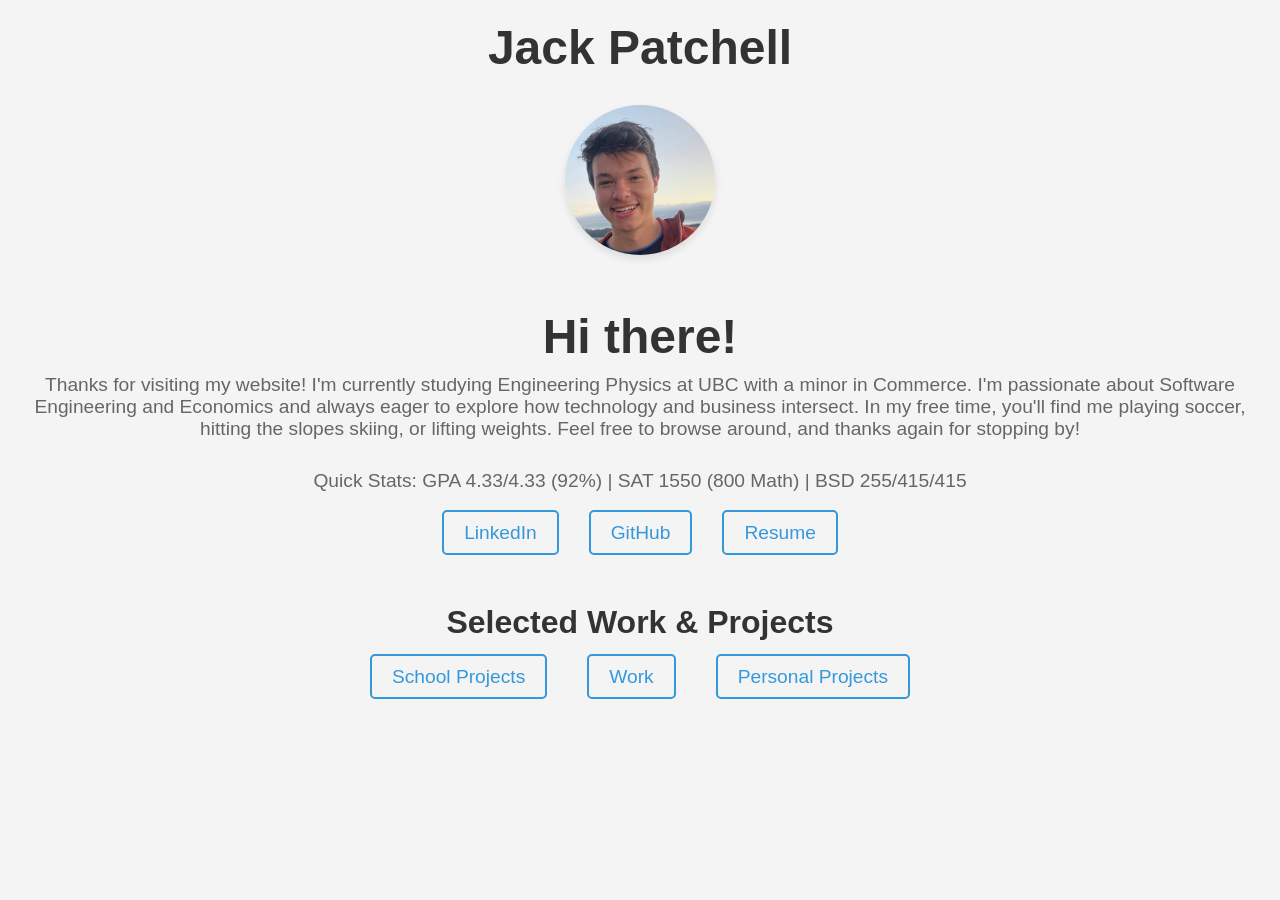
<file: index.html>
<!DOCTYPE html>
<html lang="en">

<head>
    <meta charset="UTF-8">
    <meta name="viewport" content="width=device-width, initial-scale=1.0">
    <title>Jack Patchell's Portfolio</title>
    <link rel="stylesheet" href="styles.css">
</head>

<body>
    <header>
        <h1>Jack Patchell</h1>
        <img src="images/jack_patchell.jpeg" alt="Jack Patchell" class="profile-pic">
        <h1>Hi there!</h1>
        <p>Thanks for visiting my website! I'm currently studying Engineering Physics at UBC with a minor in Commerce.
            I'm passionate about Software Engineering and Economics and always eager to explore how technology and
            business intersect. In my free time, you'll find me playing soccer, hitting the slopes skiing, or lifting
            weights. Feel free to browse around, and thanks again for stopping by!</p>
        <p>Quick Stats: GPA 4.33/4.33 (92%) | SAT 1550 (800 Math) | BSD 255/415/415 </p>
        <nav>
            <ul class="social-links">
                <li><a href="https://www.linkedin.com/in/jack-patchell/" target="_blank"
                        rel="noopener noreferrer">LinkedIn</a>
                </li>
                <li><a href="https://github.com/jpatch22" target="_blank" rel="noopener noreferrer">GitHub</a></li>
                <li><a href="images/Jack_Patchell_Resume.pdf" target="_blank">Resume</a></li>
                <!-- <li><a href="" target="_blank" rel="noopener noreferrer">Stats</a></li> -->
            </ul>
        </nav>
    </header>

    <section class="pages">
        <h2> Selected Work & Projects </h2>
        <nav>
            <ul class="page-links">
                <li><a href="school_projects.html">School Projects</a></li>
                <li><a href="work.html">Work</a></li>
                <li><a href="personal_projects.html">Personal Projects</a></li>
            </ul>
        </nav>
    </section>
</body>
</html>
</file>
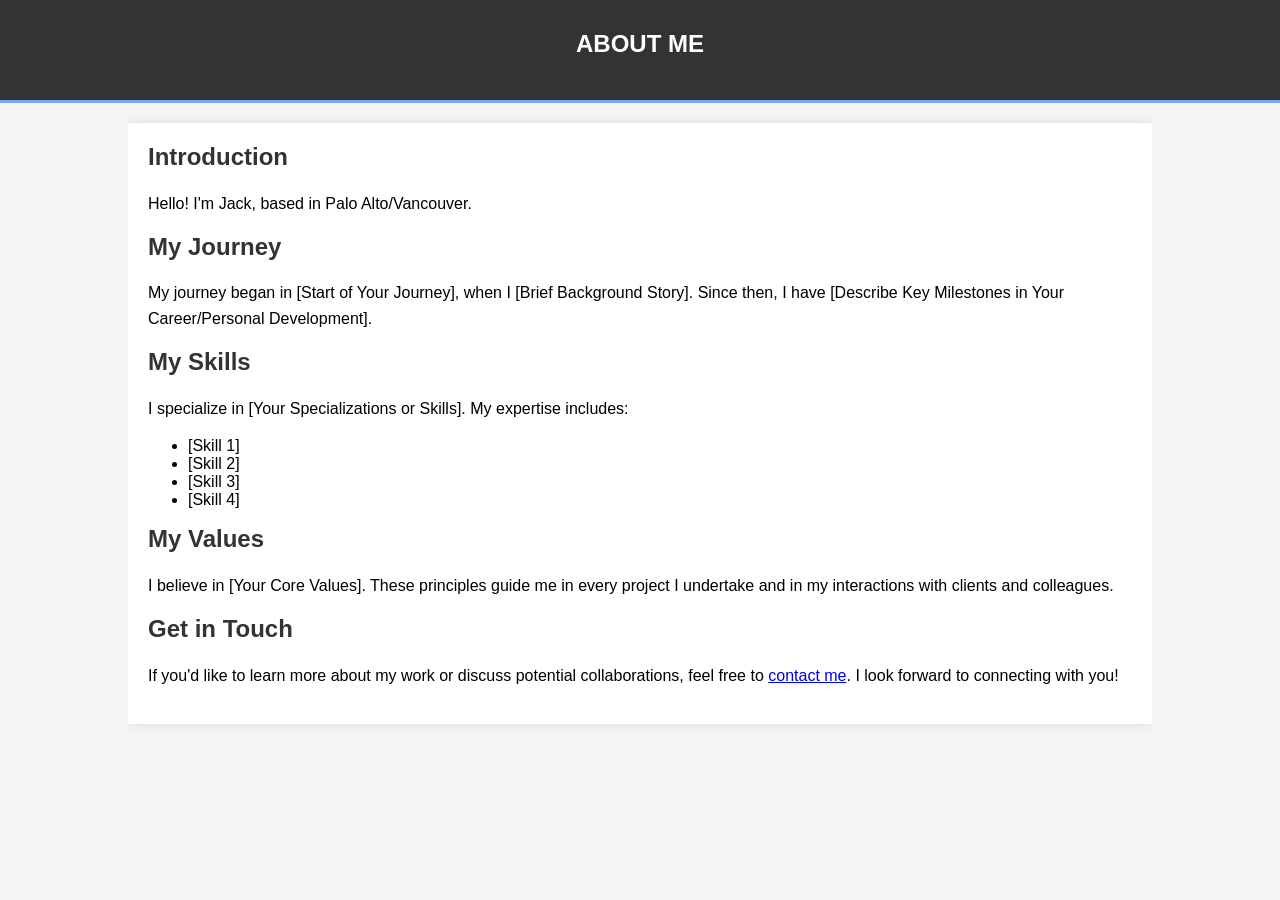
<file: about.html>
<!DOCTYPE html>
<html lang="en">
<head>
    <meta charset="UTF-8">
    <meta name="viewport" content="width=device-width, initial-scale=1.0">
    <title>About Me - [Your Name]</title>
    <style>
        body {
            font-family: Arial, sans-serif;
            margin: 0;
            padding: 0;
            background-color: #f4f4f4;
        }
        .container {
            width: 80%;
            margin: 0 auto;
            overflow: hidden;
        }
        header {
            background: #333;
            color: #fff;
            padding-top: 30px;
            min-height: 70px;
            border-bottom: #77aaff 3px solid;
        }
        header h1 {
            text-align: center;
            text-transform: uppercase;
            margin: 0;
            font-size: 24px;
        }
        .main-content {
            padding: 20px;
            background: #fff;
            margin: 20px 0;
            box-shadow: 0 0 10px rgba(0,0,0,0.1);
        }
        .main-content h2 {
            color: #333;
            margin-top: 0;
        }
        .main-content p {
            line-height: 1.6;
        }
    </style>
</head>
<body>
    <header>
        <div class="container">
            <h1>About Me</h1>
        </div>
    </header>
    <div class="container">
        <div class="main-content">
            <h2>Introduction</h2>
            <p>Hello! I'm Jack, based in Palo Alto/Vancouver. </p>
            <h2>My Journey</h2>
            <p>My journey began in [Start of Your Journey], when I [Brief Background Story]. Since then, I have [Describe Key Milestones in Your Career/Personal Development].</p>
            
            <h2>My Skills</h2>
            <p>I specialize in [Your Specializations or Skills]. My expertise includes:</p>
            <ul>
                <li>[Skill 1]</li>
                <li>[Skill 2]</li>
                <li>[Skill 3]</li>
                <li>[Skill 4]</li>
            </ul>
            
            <h2>My Values</h2>
            <p>I believe in [Your Core Values]. These principles guide me in every project I undertake and in my interactions with clients and colleagues.</p>
            
            <h2>Get in Touch</h2>
            <p>If you'd like to learn more about my work or discuss potential collaborations, feel free to <a href="contact.html">contact me</a>. I look forward to connecting with you!</p>
        </div>
    </div>
</body>
</html>
</file>
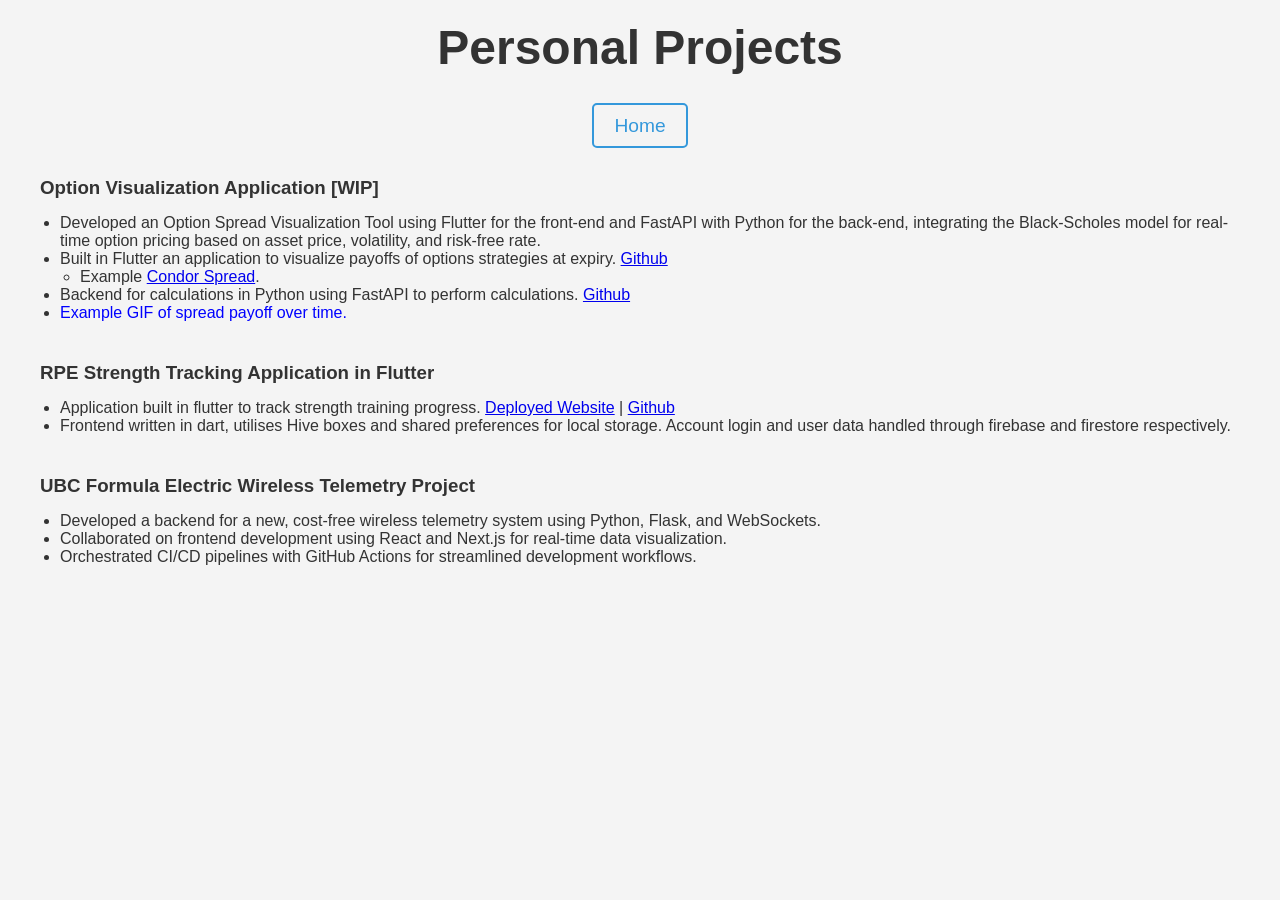
<file: personal_projects.html>
<!DOCTYPE html>
<html lang="en">

<head>
    <meta charset="UTF-8">
    <meta name="viewport" content="width=device-width, initial-scale=1.0">
    <title>Personal Projects</title>
    <link rel="stylesheet" href="styles.css">
    <style>
        /* Hide the GIF initially */
        #spreadPayoffGif {
            display: none;
            position: absolute;
            width: 400px; /* Adjust size as necessary */
            z-index: 10; /* Ensure it appears above other content */
        }
    </style>
</head>

<body>
    <header>
        <h1>Personal Projects</h1>
    </header>

    <nav>
        <ul class="page-links" style="display: flex; justify-content: center; gap: 20px; margin-bottom: 20px;">
            <li><a href="index.html">Home</a></li>
        </ul>
    </nav>

    <section>
        <!-- First Project -->
        <article>
            <h3>Option Visualization Application [WIP]</h3>
            <ul>
                <li>
                    Developed an Option Spread Visualization Tool using Flutter for the front-end and FastAPI with Python for the back-end, integrating the Black-Scholes model for real-time option pricing based on asset price, volatility, and risk-free rate.
                </li>
                <li>
                    Built in Flutter an application to visualize payoffs of options strategies at expiry. <a href="https://github.com/jpatch22/optionVisualization" target="_blank" rel="noopener noreferrer">Github</a>
                    <ul>
                        <li>
                            Example <a href="images/optionViz.jpeg" target="_blank" rel="noopener noreferrer">Condor Spread</a>.
                        </li>
                    </ul>
                </li>
                <li>
                    Backend for calculations in Python using FastAPI to perform calculations. <a href="https://github.com/jpatch22/optionVizBackend" target="_blank" rel="noopener noreferrer">Github</a>
                </li>
                <li>
                    <span id="clickableText" style="color: blue; cursor: pointer;">Example GIF of spread payoff over time.</span>
                </li>
            </ul>
        </article>
        <img id="spreadPayoffGif" src="/images/option_time_vid.gif" alt="Spread Payoff GIF">

        <script>
            const gif = document.getElementById('spreadPayoffGif');
            const clickableText = document.getElementById('clickableText');
    
            clickableText.addEventListener('click', function(event) {
                // Show the GIF
                gif.style.display = 'block';
    
                // Position the GIF near the clicked text
                const rect = clickableText.getBoundingClientRect();
                gif.style.top = rect.bottom + 'px'; // Positioning it just below the text
                gif.style.left = rect.left + 'px';
    
                // Prevent click event from propagating to the document when clicking the text
                event.stopPropagation();
            });
    
            // Listen for clicks on the document to hide the GIF
            document.addEventListener('click', function() {
                gif.style.display = 'none';
            });
    
            // Prevent click event from hiding the GIF when clicking on the GIF itself
            gif.addEventListener('click', function(event) {
                event.stopPropagation();
            });
        </script>

        <article>
            <h3> RPE Strength Tracking Application in Flutter </h3>
            <ul>
                <li>
                    Application built in flutter to track strength training progress. <a href="https://rpe-tracker-589bb.web.app/" target="_blank" rel="noopener noreferrer">Deployed Website</a> | <a href="https://github.com/jpatch22/rpe_strength" target="_blank" rel="noopener noreferrer">Github</a>
                </li>
                <li>
                    Frontend written in dart, utilises Hive boxes and shared preferences for local storage. Account login and user data handled through firebase and firestore respectively.
                </li>
            </ul>
        </article>


        <!-- Second Project -->
        <article>
            <h3>UBC Formula Electric Wireless Telemetry Project</h3>
            <ul>
                <li>Developed a backend for a new, cost-free wireless telemetry system using Python, Flask, and WebSockets.</li>
                <li>Collaborated on frontend development using React and Next.js for real-time data visualization.</li>
                <li>Orchestrated CI/CD pipelines with GitHub Actions for streamlined development workflows.</li>
            </ul>
        </article>
    </section>
</body>

</html>
</file>
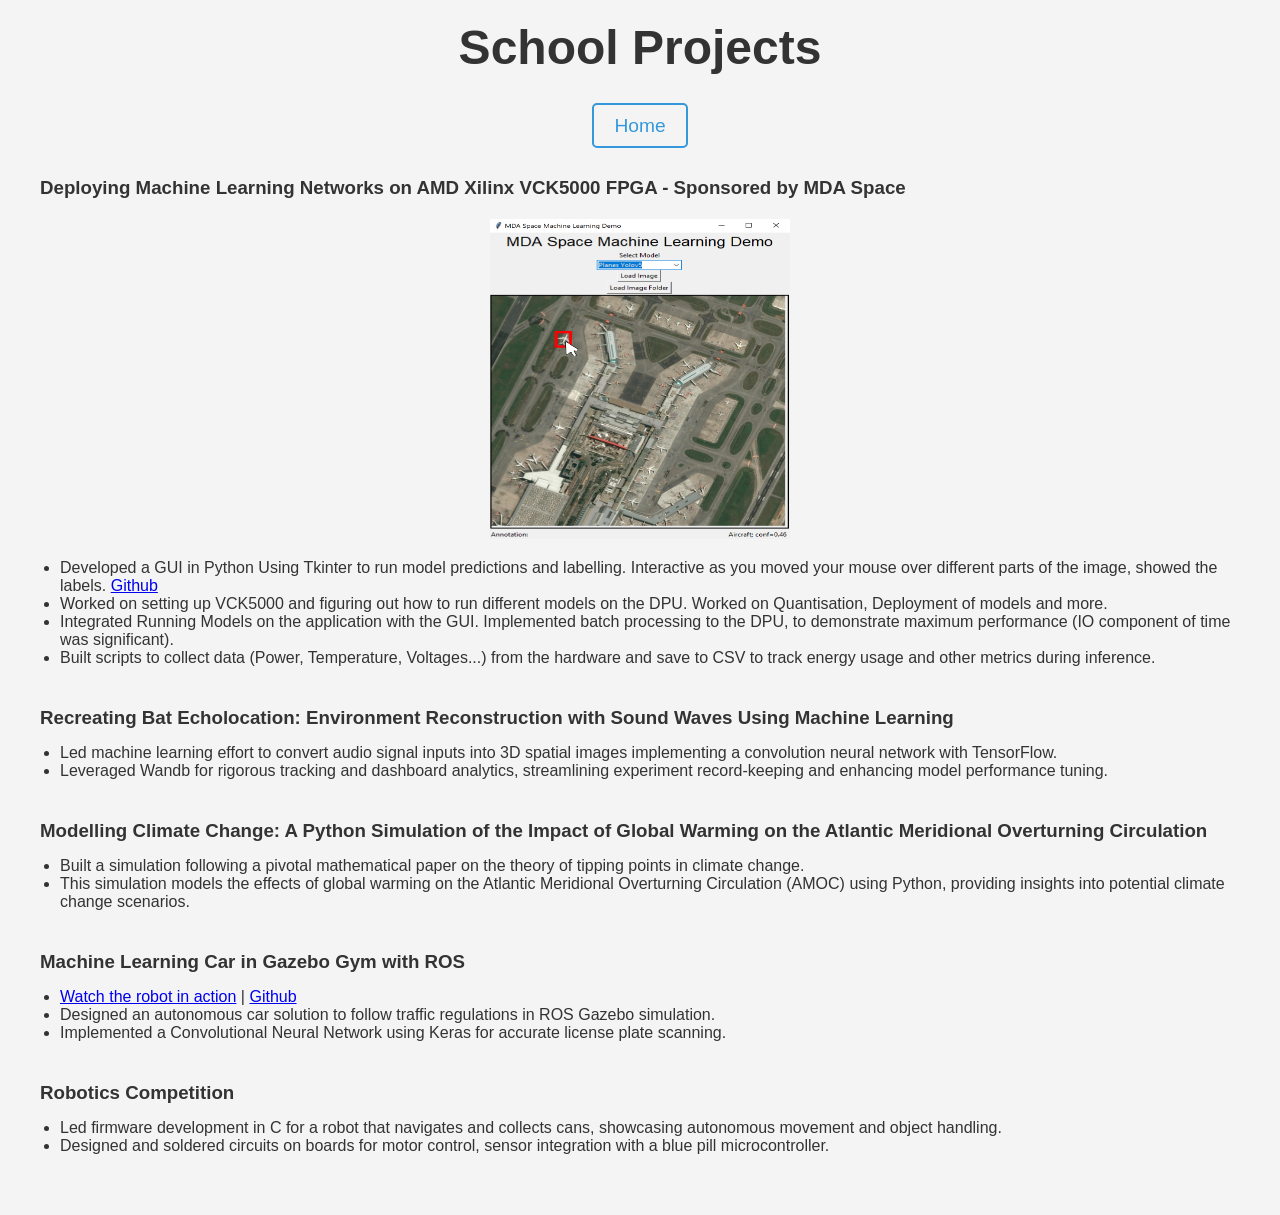
<file: school_projects.html>
<!DOCTYPE html>
<html lang="en">

<head>
    <meta charset="UTF-8">
    <meta name="viewport" content="width=device-width, initial-scale=1.0">
    <title>School Projects</title>
    <link rel="stylesheet" href="styles.css">
</head>

<body>
    <header>
        <h1>School Projects</h1>
    </header>

    <nav>
        <ul class="page-links" style="display: flex; justify-content: center; gap: 20px; margin-bottom: 20px;">
            <li><a href="index.html">Home</a></li>
        </ul>
    </nav>

    <section>
        <!-- First Project -->
        <article>
            <h3>Deploying Machine Learning Networks on AMD Xilinx VCK5000 FPGA - Sponsored by MDA Space</h3>
            <img src="images/demo_app.png" alt="Front page of demo application" style="width: 300px; height: 320px;" class="centered-img">
            <ul>
                <li>Developed a GUI in Python Using Tkinter to run model predictions and labelling. Interactive as you moved
                    your mouse over different parts of the image, showed the labels. <a href="https://github.com/jpatch22/2364Capstone" target="_blank" rel="noopener noreferrer">Github</a></li>
                <li>Worked on setting up VCK5000 and figuring out how to run different models on the DPU. Worked on
                    Quantisation, Deployment of models and more.</li>
                <li>Integrated Running Models on the application with the GUI. Implemented batch processing to the DPU, to demonstrate
                    maximum performance (IO component of time was significant).</li>
                <li>Built scripts to collect data (Power, Temperature, Voltages...) from the hardware and save to CSV to track energy 
                    usage and other metrics during inference.</li>
            </ul>
        </article>

        <!-- Second Project -->
        <article>
            <h3>Recreating Bat Echolocation: Environment Reconstruction with Sound Waves Using Machine Learning</h3>
            <ul>
                <li>Led machine learning effort to convert audio signal inputs into 3D spatial images implementing a
                    convolution neural network with TensorFlow.</li>
                <li>Leveraged Wandb for rigorous tracking and dashboard analytics, streamlining experiment
                    record-keeping and enhancing model performance tuning.</li>
            </ul>
        </article>

        <!-- Third Project -->
        <article>
            <h3>Modelling Climate Change: A Python Simulation of the Impact of Global Warming on the Atlantic Meridional Overturning Circulation</h3>
            <ul>
                <li>Built a simulation following a pivotal mathematical paper on the theory of tipping points in 
                    climate change.</li>
                <li>This simulation models the effects of global warming on the Atlantic Meridional Overturning Circulation (AMOC) using Python, providing insights into potential climate change scenarios.</li>
            </ul>
        </article>

        <!-- Fourth Project -->
        <article>
            <h3>Machine Learning Car in Gazebo Gym with ROS</h3>
            <ul>
                <li><a href="https://www.youtube.com/watch?v=lXj0uXl4V1I&ab_channel=JackPatchell" target="_blank" rel="noopener noreferrer">Watch the robot in action</a> |
                    <a href="https://github.com/jpatch22/controller" target="_blank" rel="noopener noreferrer">Github</a></li>
                <li>Designed an autonomous car solution to follow traffic regulations in ROS Gazebo simulation.</li>
                <li>Implemented a Convolutional Neural Network using Keras for accurate license plate scanning.</li>
            </ul>
        </article>

        <!-- Fifth Project -->
        <article>
            <h3>Robotics Competition</h3>
            <ul>
                <li>Led firmware development in C for a robot that navigates and collects cans, showcasing autonomous
                    movement and object handling.</li>
                <li>Designed and soldered circuits on boards for motor control, sensor integration with a blue pill microcontroller.</li>
            </ul>
        </article>
    </section>
</body>

</html>
</file>
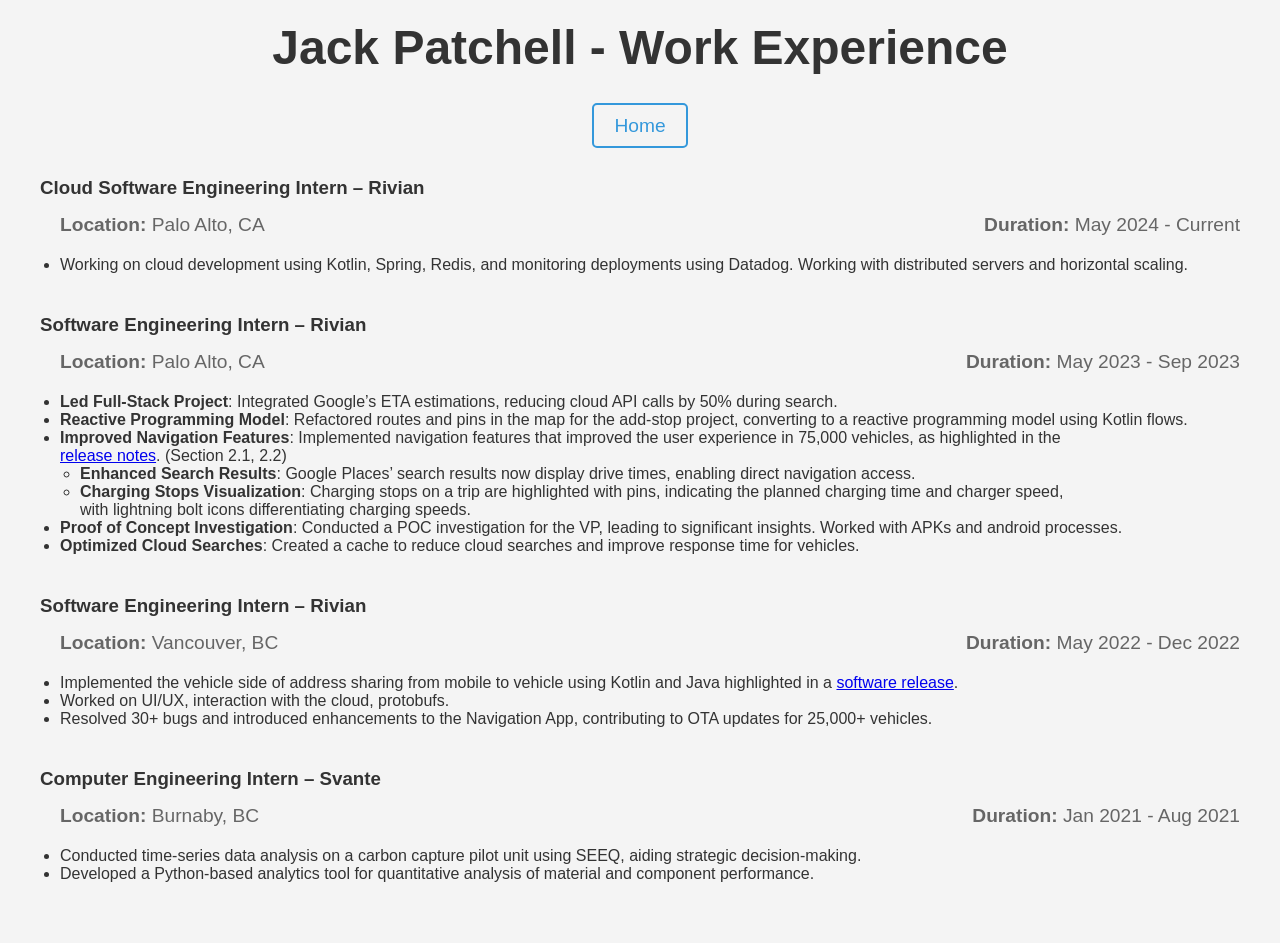
<file: work.html>
<!DOCTYPE html>
<html lang="en">
<head>
    <meta charset="UTF-8">
    <meta name="viewport" content="width=device-width, initial-scale=1.0">
    <title>Work Experience</title>
    <link rel="stylesheet" href="styles.css">
</head>
<body>
    <header>
        <h1>Jack Patchell - Work Experience</h1>
    </header>

    <nav>
        <ul class="page-links" style="display: flex; justify-content: center; gap: 20px; margin-bottom: 20px;">
            <li><a href="index.html">Home</a></li>
        </ul>
    </nav>

    <section>

        <!-- First Work Experience -->
        <article>
            <h3>Cloud Software Engineering Intern – Rivian</h3>
            <div class="details">
                <p><strong>Location:</strong> Palo Alto, CA</p>
                <p><strong>Duration:</strong> May 2024 - Current</p>
            </div>
            <ul>
                <li>Working on cloud development using Kotlin, Spring, Redis, and monitoring deployments using Datadog. Working with distributed servers and horizontal
                scaling.</li>
            </ul>
        </article>

        <!-- Second Work Experience -->
        <article>
            <h3>Software Engineering Intern – Rivian</h3>
            <div class="details">
                <p><strong>Location:</strong> Palo Alto, CA</p>
                <p><strong>Duration:</strong> May 2023 - Sep 2023</p>
            </div>
            <ul>
                <li><strong>Led Full-Stack Project</strong>: Integrated Google’s ETA estimations, reducing cloud API calls by 50% during search.</li>
                <li><strong>Reactive Programming Model</strong>: Refactored routes and pins in the map for the add-stop project, converting to a reactive programming
                model using Kotlin flows.</li>
                <li><strong>Improved Navigation Features</strong>: Implemented navigation features that improved the user experience in 75,000 vehicles, as highlighted in the <a href="https://teslanorth.com/2023/08/17/rivian-2023-30-0-update-release-notes/" target="_blank"><br>release notes</a>. (Section 2.1, 2.2)
                  <ul>
                    <li><strong>Enhanced Search Results</strong>: Google Places’ search results now display drive times, enabling direct navigation access.</li>
                    <li><strong>Charging Stops Visualization</strong>: Charging stops on a trip are highlighted with pins, indicating the planned charging time and charger speed, <br> with lightning bolt icons differentiating charging speeds.</li>
                  </ul>
                </li>
                <li><strong>Proof of Concept Investigation</strong>: Conducted a POC investigation for the VP, leading to significant insights. Worked with APKs and android processes.</li>
                <li><strong>Optimized Cloud Searches</strong>: Created a cache to reduce cloud searches and improve response time for vehicles.</li>
            </ul>
        </article>

        <!-- Third Work Experience -->
        <article>
            <h3>Software Engineering Intern – Rivian</h3>
            <div class="details">
                <p><strong>Location:</strong> Vancouver, BC</p>
                <p><strong>Duration:</strong> May 2022 - Dec 2022</p>
            </div>
            <ul>
                <li>Implemented the vehicle side of address sharing from mobile to vehicle using Kotlin and Java highlighted in a <a href="https://teslanorth.com/2023/08/17/rivian-2023-30-0-update-release-notes/" target="_blank">software release</a>.</li>
                <li>Worked on UI/UX, interaction with the cloud, protobufs.</li>
                <li>Resolved 30+ bugs and introduced enhancements to the Navigation App, contributing to OTA updates for 25,000+ vehicles.</li>
            </ul>
        </article>

        <!-- Fourth Work Experience -->
        <article>
            <h3>Computer Engineering Intern – Svante</h3>
            <div class="details">
                <p><strong>Location:</strong> Burnaby, BC</p>
                <p><strong>Duration:</strong> Jan 2021 - Aug 2021</p>
            </div>
            <ul>
                <li>Conducted time-series data analysis on a carbon capture pilot unit using SEEQ, aiding strategic decision-making.</li>
                <li>Developed a Python-based analytics tool for quantitative analysis of material and component performance.</li>
            </ul>
        </article>
    </section>
</body>
</html>
</file>
<file: styles.css>
/* Reset and basic layout */
* {
    margin: 0;
    padding: 0;
    box-sizing: border-box;
    font-family: 'Arial', sans-serif;
}

.profile-pic {
    width: 150px;
    height: 150px;
    border-radius: 50%; /* Makes the image circular */
    object-fit: cover;  /* Ensures the image is cropped properly without distortion */
    margin-top: 20px;   /* Adds some space above the image */
    margin-bottom: 50px;
    box-shadow: 0 4px 8px rgba(0, 0, 0, 0.1); /* Optional: Adds a soft shadow for a nice effect */
}

body {
    background-color: #f4f4f4;
    color: #333;
    padding: 20px; /* Add padding for spacing between the content and page edges */
    height: 100vh; /* Ensures the body takes up the full height of the viewport */
}

/* Optional: Add space below the header */
header {
    text-align: center;
    margin-bottom: 40px;
}

h1 {
    font-size: 3em;
    margin-bottom: 10px;
}

title {
    margin-bottom: 25px;
}

p {
    font-size: 1.2em;
    color: #666;
    margin-bottom: 30px;
}

/* Navigation links */
nav ul {
    list-style-type: none;
    padding: 0;
    margin: 0;
}

nav a {
    text-decoration: none;
    font-size: 1.2em;
    color: #3498db;
    padding: 10px 20px;
    border: 2px solid #3498db;
    border-radius: 5px;
    transition: background-color 0.3s, color 0.3s;
}

nav a:hover {
    background-color: #3498db;
    color: #fff;
}

/* Social links section */
.social-links {
    display: flex;
    justify-content: center;
    gap: 30px;
    margin-bottom: 40px; /* Adds space below the social links section */
}

/* Page navigation section */
.pages {
    text-align: center;
    margin-bottom: 40px;
}

.pages h2 {
    font-size: 2em;
    margin-bottom: 25px;
}

.page-links li {
    display: inline-block;
    margin: 0 20px; /* Add margin between each link */
}

.page-links {
    display: flex;
    justify-content: center;
    margin-bottom: 40px; /* Adds space below the page links section */
}

/* Flexbox for Location and Duration to be on the same line */
.details {
    display: flex;
    justify-content: space-between; /* Keeps Location and Duration apart */
    margin-left: 20px; /* Matches the bullet point indentation */
    margin-bottom: -10px; /* Space below the details */
}

/* Bullet points, indentation, and article spacing */
article ul {
    margin-left: 20px; /* Indentation for bullet points */
}

article h3 {
    margin-bottom: 15px; /* Adds space below section titles */
}

article {
    margin-bottom: 40px; /* Ensures articles are properly spaced */
}

section {
    padding: 20px; /* Optional: Add padding to the section */
}

/* Remove nowrap for list items */
li {
    white-space: normal;
}

/* Centered image */
.centered-img {
    display: block;
    margin: 20px auto; /* Centers the image horizontally and adds space above and below */
}

/* Responsive Design */
@media (max-width: 768px) {
    h1 {
        font-size: 2.5em;
    }
    
    p {
        font-size: 1em;
    }
    
    nav a {
        font-size: 1em;
        padding: 8px 16px;
    }

    /* Stack page links vertically for small screens */
    .page-links {
        flex-direction: column;
        gap: 40px; /* Adjust gap for mobile */
    }
}
</file>
